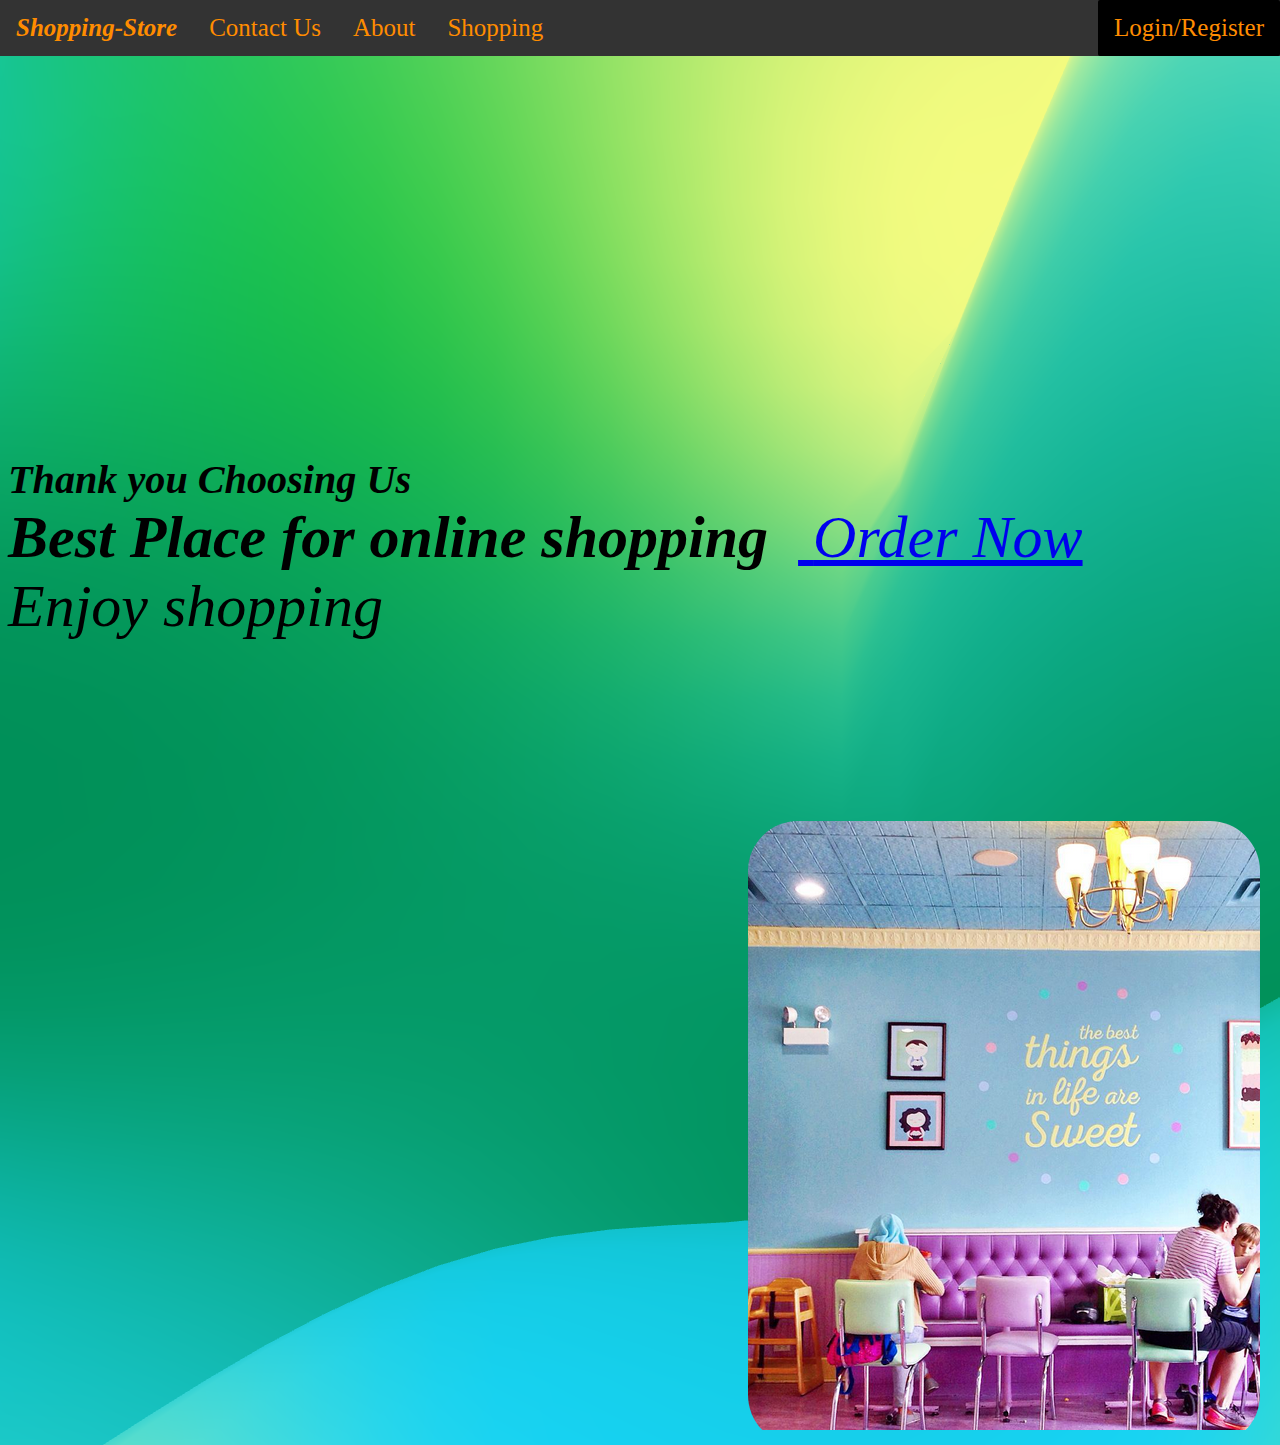
<file: Shambhavi/E_Commerce Website/HTML/index.html>
<!DOCTYPE html>
<html lang="en">
<head>
    <meta charset="UTF-8">
    <meta http-equiv="X-UA-Compatible" content="IE=edge">
    <meta name="viewport" content="width=device-width, initial-scale=1.0">
    <title>Home Page</title>

    <link rel="stylesheet" href="../CSS/style.css">
</head>
<body>
    <header>
        <div class="navbar-conatiner bg-primary.">
            <nav>
                <ul>
                    <li>
                        <div class="logo">
                        <a href="index1.html"><b>Shopping-Store</b></a>
                        </div>
                    </li>
                    <li><a href="./contact.html">Contact Us</a></li>
                    <li><a href="./about.html">About</a></li>
                    <li><a href="./shopping.html">Shopping</a></li>
    
                    <div class="topnav-right">
                            <li><a class="active" href="../HTML/Login/login.html">Login/Register</a></li>
                    </div>
                </ul>
            </nav>
        </div>
        
    </header>
    <main>
        <section class="main-container">
            <div class="wrapper">
                <div class="container">
                    <h6><em>Thank you Choosing Us</em></h6>
                    <p> <em><b>Best Place for online shopping</b>  </em> &nbsp;<a href="#"> <em>Order Now</em> </a> </p>
                    <p><em>Enjoy shopping</em> </p>
                </div>
                <div class="shop-image">
                    <a href="./shopping.html"><img src="../Images/shop.png" alt="this is an image" srcset=""></a>
                </div>    
            </div>
        </section>
    </main>

</body>
</html>
</file>
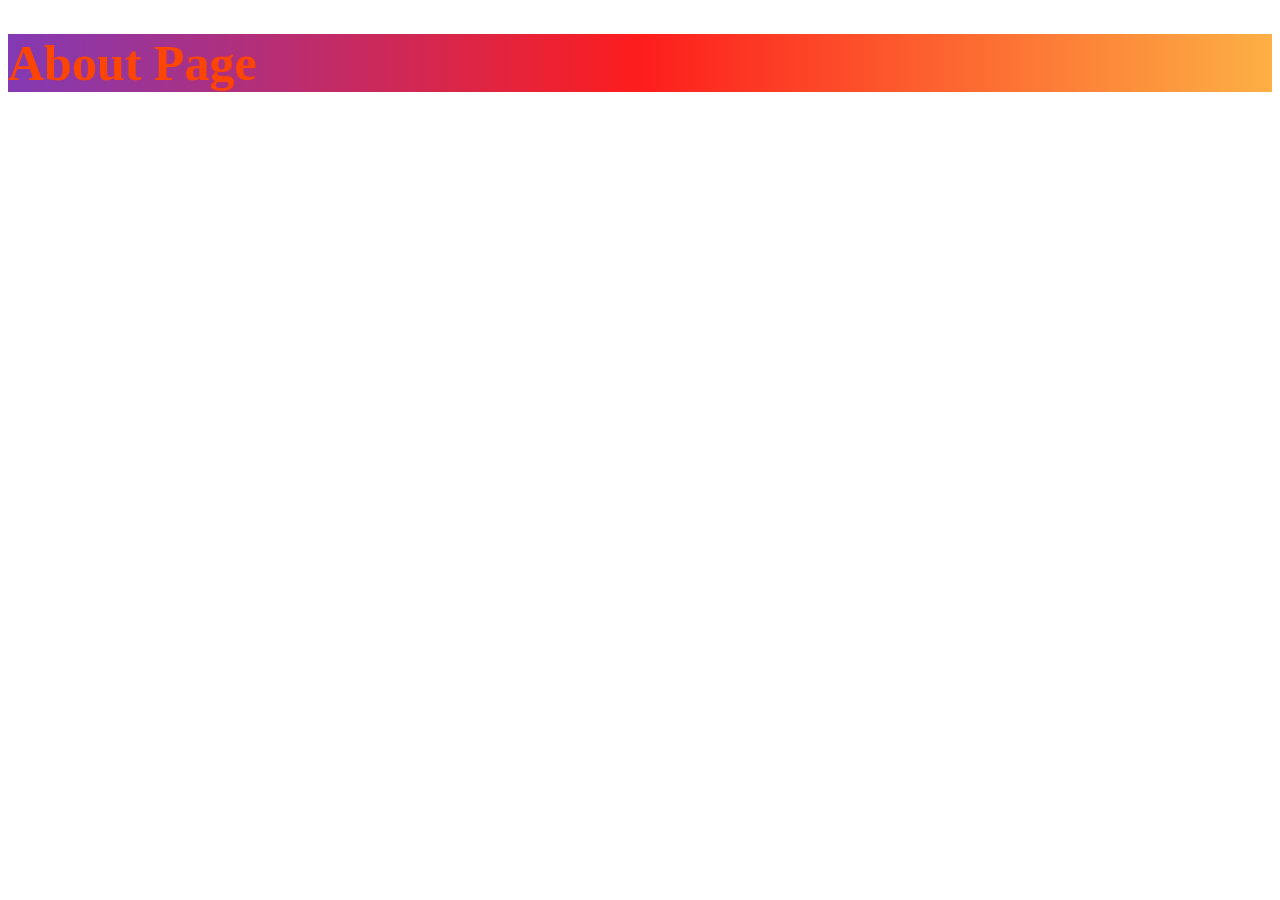
<file: Shambhavi/E_Commerce Website/HTML/about.html>
<!DOCTYPE html>
<html lang="en">
<head>
    <meta charset="UTF-8">
    <meta http-equiv="X-UA-Compatible" content="IE=edge">
    <meta name="viewport" content="width=device-width, initial-scale=1.0">
    <title>About page</title>
    <link rel="stylesheet" href="../CSS/about.css">
</head>
<body>
    <h1>About Page</h1>
</body>
</html>
</file>
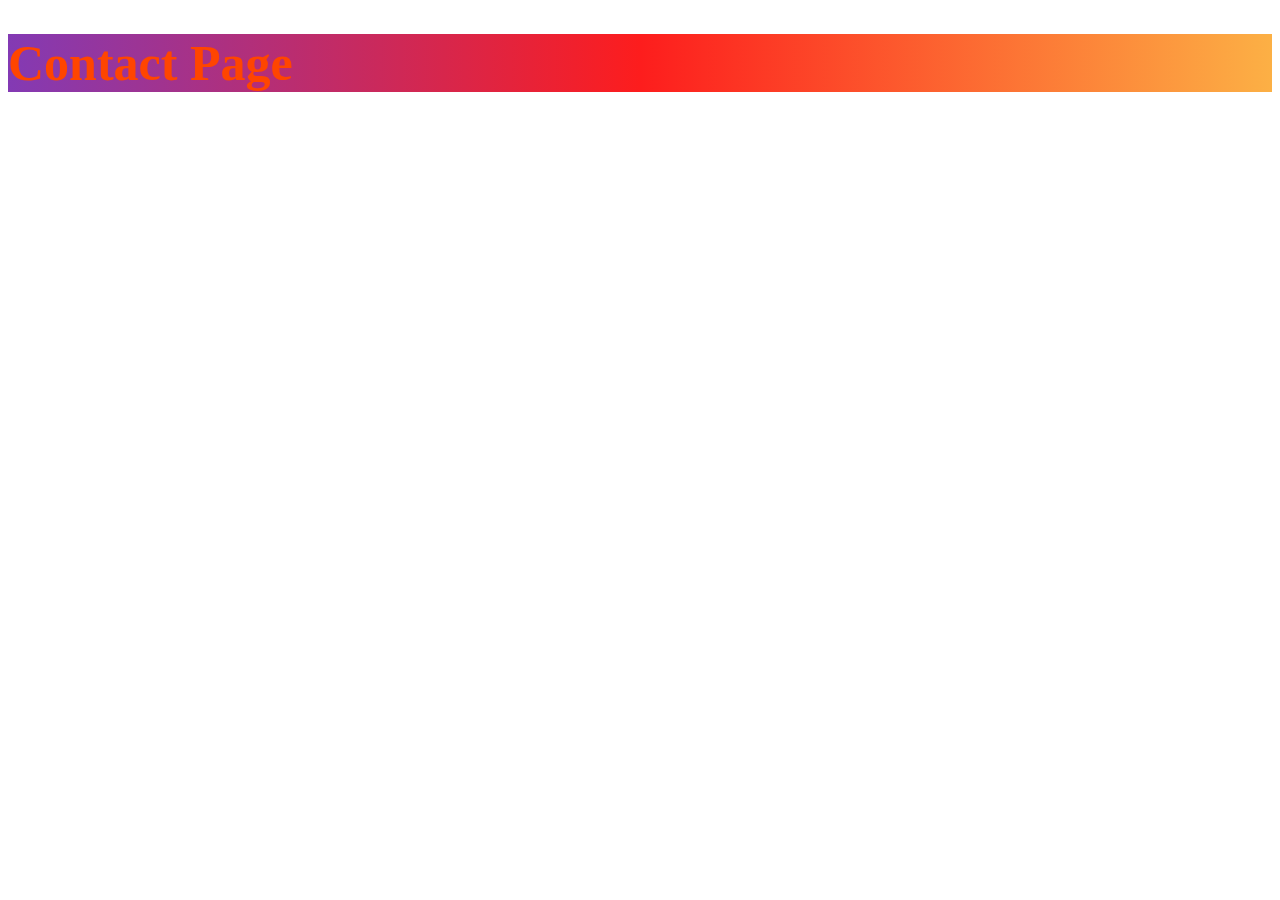
<file: Shambhavi/E_Commerce Website/HTML/contact.html>
<!DOCTYPE html>
<html lang="en">
<head>
    <meta charset="UTF-8">
    <meta http-equiv="X-UA-Compatible" content="IE=edge">
    <meta name="viewport" content="width=device-width, initial-scale=1.0">
    <title>Contact-Us Page</title>
    <link rel="stylesheet" href="../CSS/contact.css">
</head>
<body>
    <h1>Contact Page</h1>
    
</body>
</html>
</file>
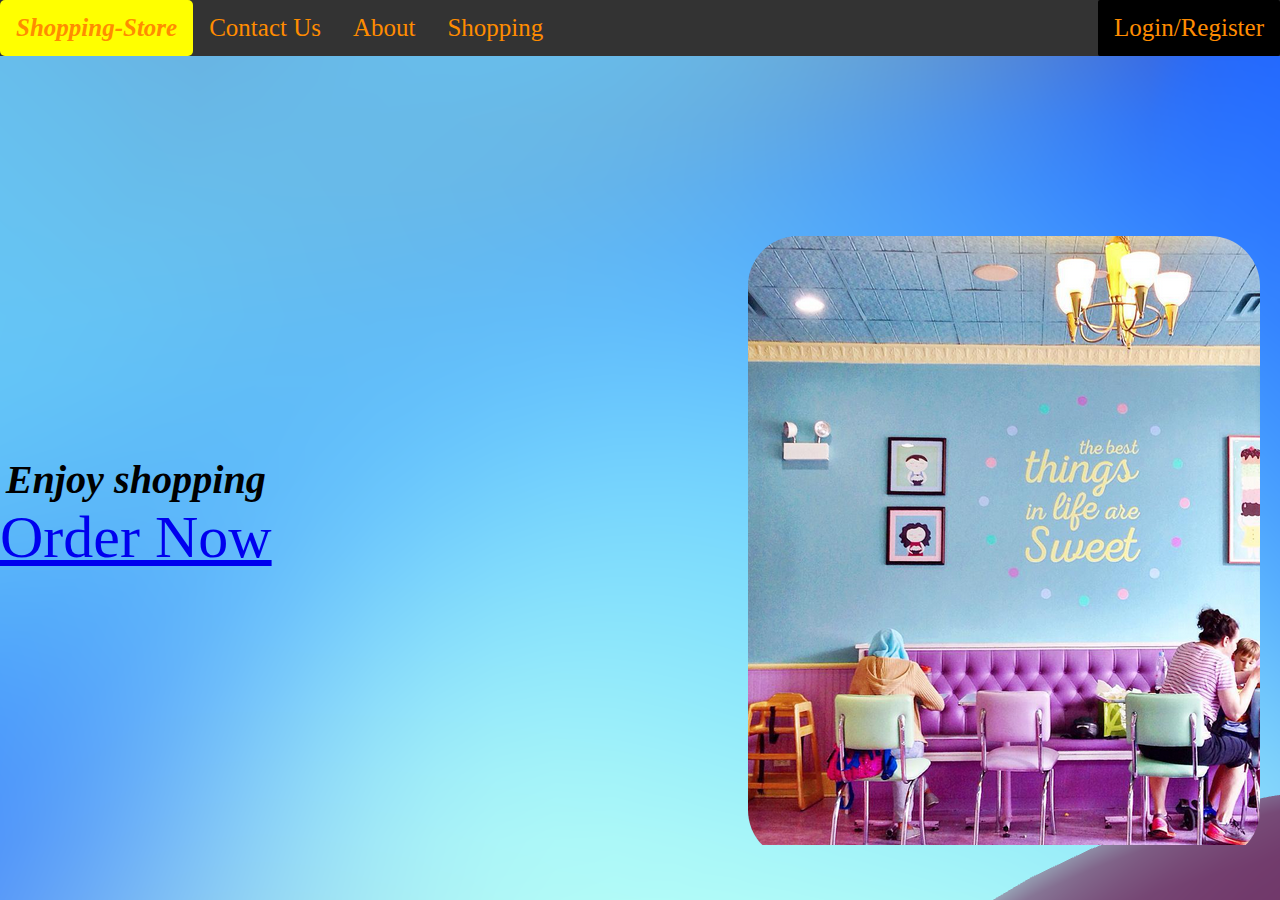
<file: Shambhavi/E_Commerce Website/HTML/index1.html>
<!DOCTYPE html>
<html lang="en">
<head>
    <meta charset="UTF-8">
    <meta http-equiv="X-UA-Compatible" content="IE=edge">
    <meta name="viewport" content="width=device-width, initial-scale=1.0">
    <title>Home Page</title>

    <link rel="stylesheet" href="../CSS/style1.css">
</head>
<body>
    <header>
        <div class="navbar-conatiner bg-primary.">
            <nav>
                <ul>
                    <li>
                        <div class="logo">
                        <a href="index.html"><b>Shopping-Store</b></a>
                        </div>
                    </li>
                    <li><a href="./contact.html">Contact Us</a></li>
                    <li><a href="./about.html">About</a></li>
                    <li><a href="./shopping.html">Shopping</a></li>
    
                    <div class="topnav-right">
                            <li><a class="active" href="../HTML/Login/login.html">Login/Register</a></li>
                    </div>
                </ul>
            </nav>
        </div>
        
    </header>
    <main>
        <section class="main-container">
            <div class="wrapper">
                <div class="container">
                    <h6><em>Enjoy shopping</em></h6>
                    <p><a href="#">Order Now</a> </p>
                </div>
                <div class="shop-image">
                    <a href="./shopping.html"><img src="../Images/shop.png" alt="this is an image" srcset=""></a>
                </div>    
            </div>
        </section>
    </main>

</body>
</html>
</file>
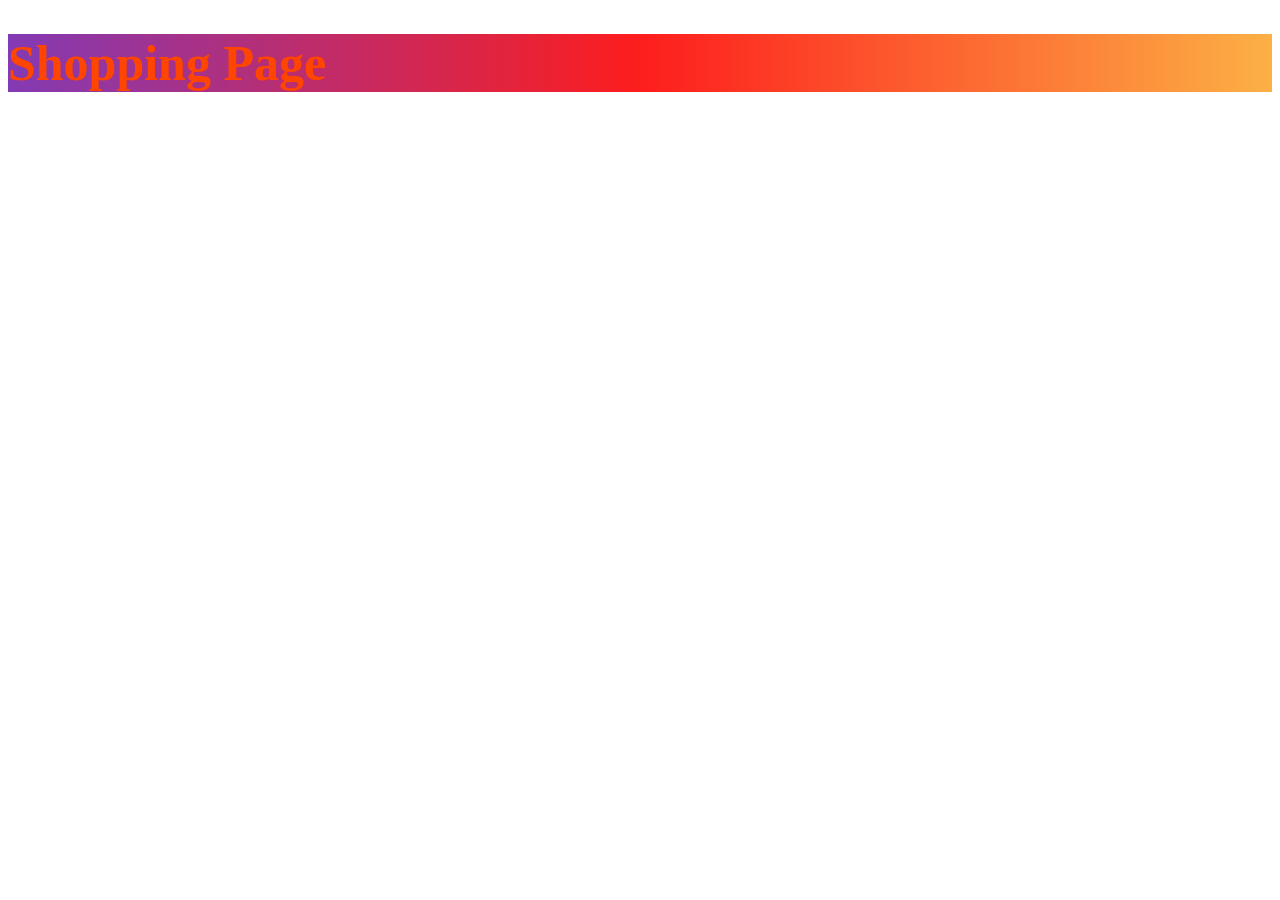
<file: Shambhavi/E_Commerce Website/HTML/shopping.html>
<!DOCTYPE html>
<html lang="en">
<head>
    <meta charset="UTF-8">
    <meta http-equiv="X-UA-Compatible" content="IE=edge">
    <meta name="viewport" content="width=device-width, initial-scale=1.0">
    <title>Shopping Page</title>
    <link rel="stylesheet" href="../CSS/shopping.css">
</head>
<body>
<h1>Shopping Page</h1>
    
</body>
</html>
</file>
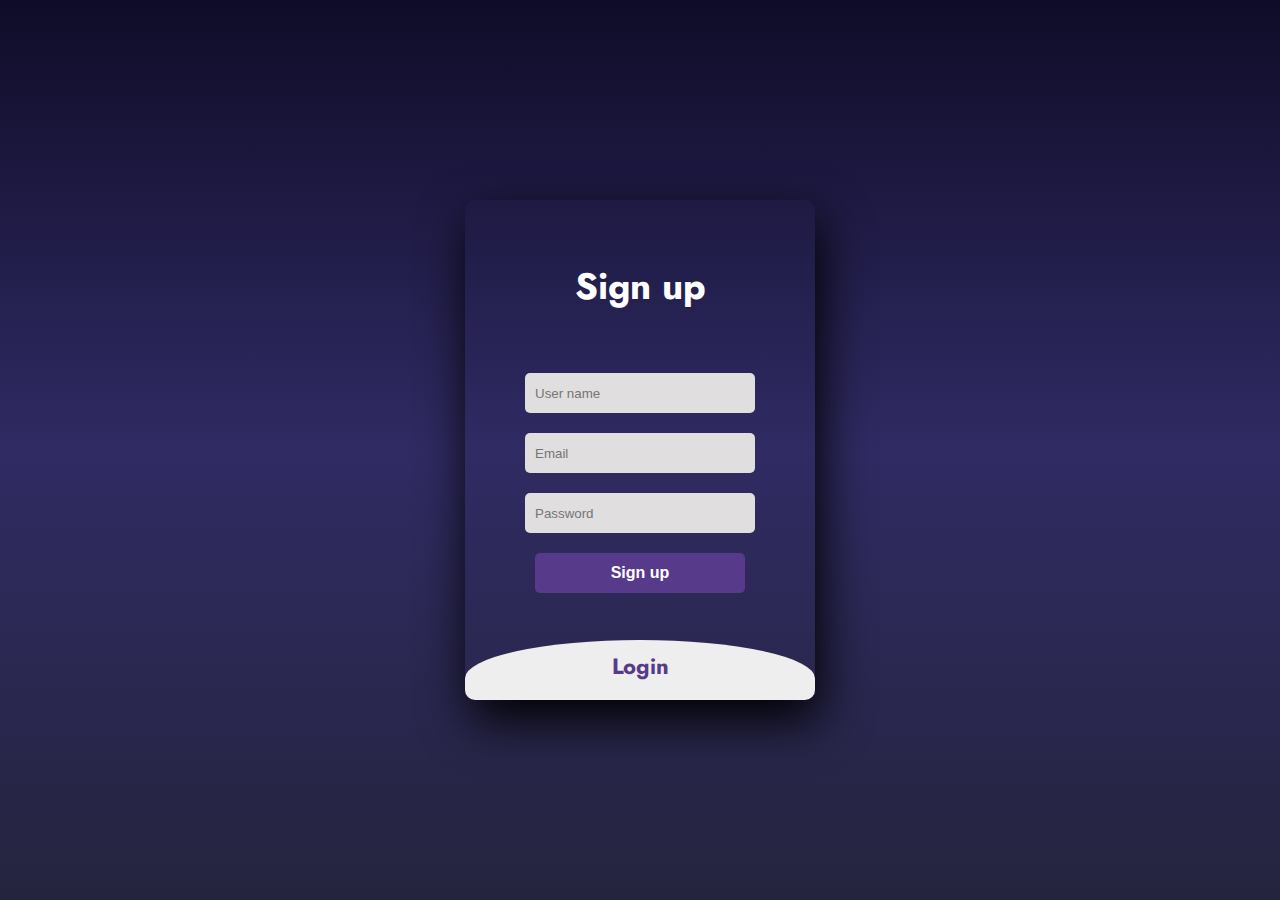
<file: Shambhavi/E_Commerce Website/HTML/Login/login.html>
<!DOCTYPE html>
<html lang="en">
<head>
	<title>Login/Registration Page</title>
	<link rel="stylesheet" href="../../CSS/login-CSS/login.css">
<link href="https://fonts.googleapis.com/css2?family=Jost:wght@500&display=swap" rel="stylesheet">
</head>
<body>
	<div class="main">  	
		<input type="checkbox" id="chk" aria-hidden="true">

			<div class="signup">
				<form action="../index1.html">
					<label for="chk">Sign up</label>
					<input type="text" name="txt" placeholder="User name" required="">
					<input type="email" name="email" placeholder="Email" required="">
					<input type="password" name="pswd" placeholder="Password" required="">
					<button>Sign up</button>
				</form>
			</div>

			<div class="login">
				<form action="../index.html" >
					<label for="chk">Login</label>
					<input type="email" name="email" placeholder="Email" required="">
					<input type="password" name="pwd" placeholder="Password" required="">
					<button>Login</button>
				</form>
			</div>
	</div>
</body>
</html>
</file>
<file: Shambhavi/E_Commerce Website/CSS/style.css>
*{
    font-family: 'Times New Roman', Times, serif;
    margin: 0;
    padding: 0;
}

body {
    font-size: 25px;
    background-image:url('../Images/background.png');
    
}

.logo {
    float: left;
    font-style: italic;

}
.navbar-container{
    text-decoration: solid;
    width: 100%;
    height: auto;
}

.topnav-right{
    float: right;
    
}

ul {
    list-style-type: none;
    margin: 0;
    padding: 0;
    overflow: hidden;
    background-color: #333;
}

li {
    float: left;
}

li a {
    display: block;
    color: #FF8C00;
    text-align: center;
    padding: 14px 16px;
    text-decoration: none;
}

li a:hover:not(.active) {
    background-color: 	#FFFF00;
    transition:10ms;
    border-radius: 5px;
}

.active {
    background-color: black;
    border-radius: 2px;
}

.active:hover {
background-color: green;
transition:1s ;
}

.main-container .wrapper{
    font-size:60px  
}


.container{
    float:left;
    /* text-align: center; */
    padding-top: 400px;
    padding-left: 8px;
}
.shop-image{
    float: right;
    width:40%;
    margin-top: 180px;
    margin-right: 20px;
    overflow: hidden;
    border-radius: 50px 50px;
    
}
</file>
<file: Shambhavi/E_Commerce Website/CSS/about.css>
*{
    font-family: 'Times New Roman', Times, serif;  
}
h1 {
    color: orangered;
    text-decoration: solid;
    font-size: 50px;
    background: linear-gradient(90deg, rgba(131,58,180,1) 0%, rgba(253,29,29,1) 50%, rgba(252,176,69,1) 100%);
}
</file>
<file: Shambhavi/E_Commerce Website/CSS/contact.css>
*{
    font-family: 'Times New Roman', Times, serif;  
}
h1 {
    color: orangered;
    text-decoration: solid;
    font-size: 50px;
    background: linear-gradient(90deg, rgba(131,58,180,1) 0%, rgba(253,29,29,1) 50%, rgba(252,176,69,1) 100%)
}
</file>
<file: Shambhavi/E_Commerce Website/CSS/style1.css>
*{
    font-family: 'Times New Roman', Times, serif;
    margin: 0;
    padding: 0;
}

body {
    font-size: 25px;
    background-image:url('../Images/mesh.png');
    
}

.logo {
    float: left;
    font-style: italic;

}
.navbar-container{
    text-decoration: solid;
    width: 100%;
    height: auto;
}

.topnav-right{
    float: right;
    
}

ul {
    list-style-type: none;
    margin: 0;
    padding: 0;
    overflow: hidden;
    background-color: #333;
}

li {
    float: left;
}

li a {
    display: block;
    color: #FF8C00;
    text-align: center;
    padding: 14px 16px;
    text-decoration: none;
}

li a:hover:not(.active) {
    background-color: 	#FFFF00;
    transition:10ms;
    border-radius: 5px;
}

.active {
    background-color: black;
    border-radius: 2px;
}

.active:hover {
background-color: green;
transition:1s ;
}

.main-container .wrapper{
    font-size:60px  
}

.container{
    float:left;
    text-align: center;
    padding-top: 400px;
}
.shop-image{
    float: right;
    width:40%;
    margin-top: 180px;
    margin-right: 20px;
    overflow: hidden;
    border-radius: 50px 50px;
    
}
</file>
<file: Shambhavi/E_Commerce Website/CSS/shopping.css>
*{
    font-family: 'Times New Roman', Times, serif;  
}
h1 {
    color: orangered;
    text-decoration: solid;
    font-size: 50px;
    background: linear-gradient(90deg, rgba(131,58,180,1) 0%, rgba(253,29,29,1) 50%, rgba(252,176,69,1) 100%);
}
</file>
<file: Shambhavi/E_Commerce Website/CSS/login-CSS/login.css>
body{
	margin: 0;
	padding: 0;
	display: flex;
	justify-content: center;
	align-items: center;
	min-height: 100vh;
	font-family: 'Jost', sans-serif;
	background: linear-gradient(to bottom, #0f0c29, #302b63, #24243e);
}
.main{
	width: 350px;
	height: 500px;
	background: red;
	overflow: hidden;
	background: url("https://doc-08-2c-docs.googleusercontent.com/docs/securesc/68c90smiglihng9534mvqmq1946dmis5/fo0picsp1nhiucmc0l25s29respgpr4j/1631524275000/03522360960922298374/03522360960922298374/1Sx0jhdpEpnNIydS4rnN4kHSJtU1EyWka?e=view&authuser=0&nonce=gcrocepgbb17m&user=03522360960922298374&hash=tfhgbs86ka6divo3llbvp93mg4csvb38") no-repeat center/ cover;
	border-radius: 10px;
	box-shadow: 5px 20px 50px #000;
}
#chk{
	display: none;
}
.signup{
	position: relative;
	width:100%;
	height: 100%;
}
label{
	color: #fff;
	font-size: 2.3em;
	justify-content: center;
	display: flex;
	margin: 60px;
	font-weight: bold;
	cursor: pointer;
	transition: .5s ease-in-out;
}
input{
	width: 60%;
	height: 20px;
	background: #e0dede;
	justify-content: center;
	display: flex;
	margin: 20px auto;
	padding: 10px;
	border: none;
	outline: none;
	border-radius: 5px;
}
button{
	width: 60%;
	height: 40px;
	margin: 10px auto;
	justify-content: center;
	display: block;
	color: #fff;
	background: #573b8a;
	font-size: 1em;
	font-weight: bold;
	margin-top: 20px;
	outline: none;
	border: none;
	border-radius: 5px;
	transition: .2s ease-in;
	cursor: pointer;
}
button:hover{
	background: #6d44b8;
}
.login{
	height: 460px;
	background: #eee;
	border-radius: 60% / 10%;
	transform: translateY(-180px);
	transition: .8s ease-in-out;
}
.login label{
	color: #573b8a;
	transform: scale(.6);
}

#chk:checked ~ .login{
	transform: translateY(-500px);
}
#chk:checked ~ .login label{
	transform: scale(1);	
}
#chk:checked ~ .signup label{
	transform: scale(.6);
}
</file>
